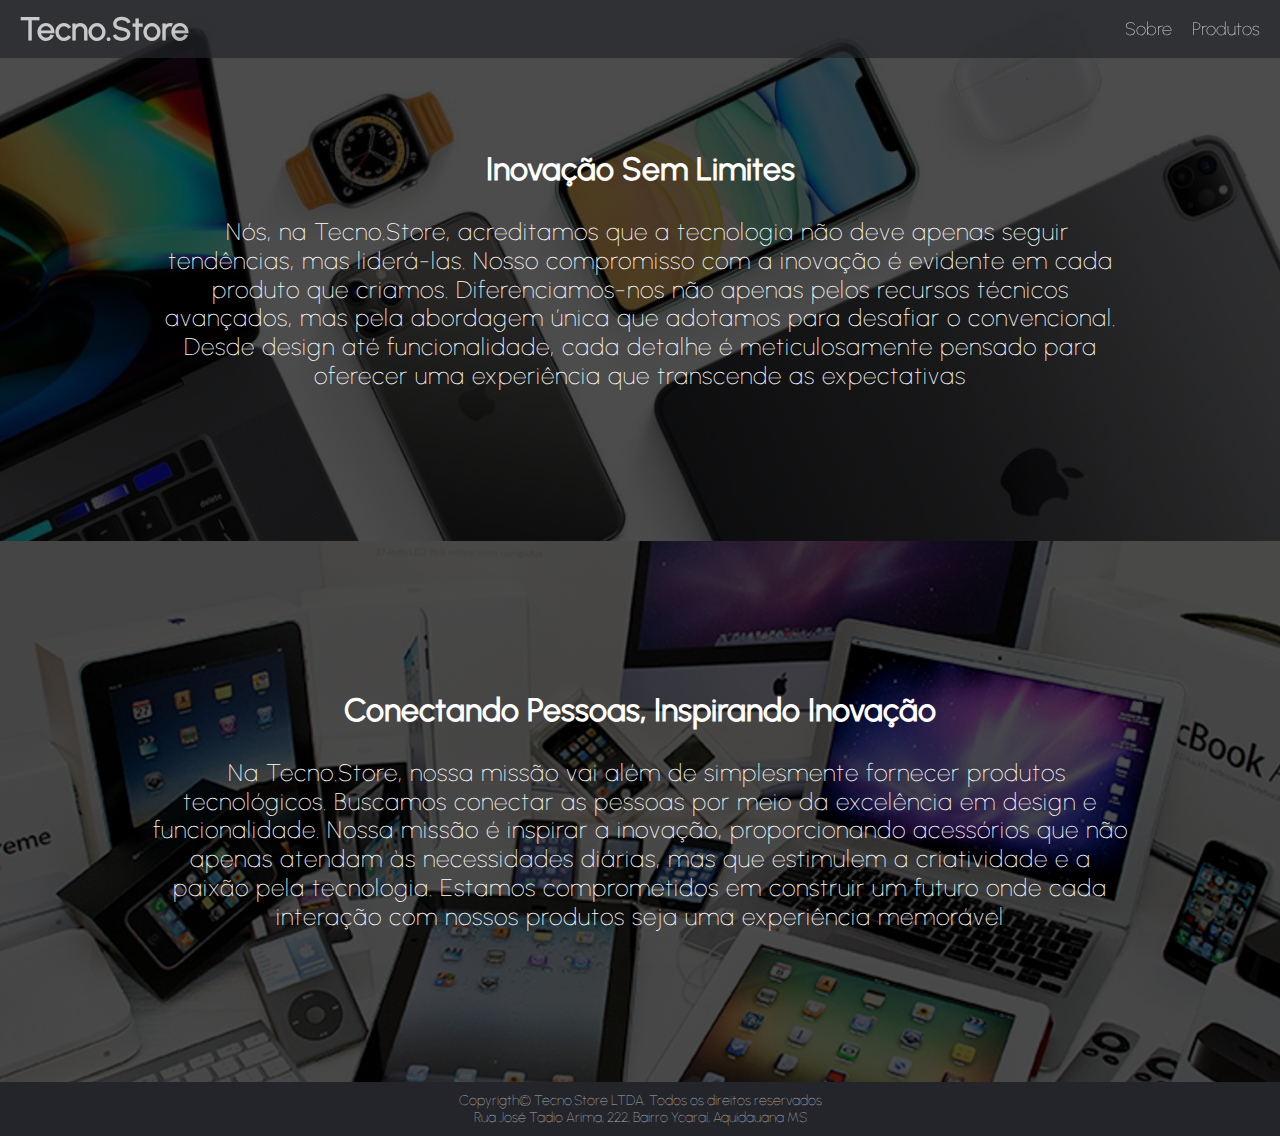
<file: pages/about.html>
<!doctype html>
<html lang="pt-BR" prefix="og: https://ogp.me/ns#">
  <head>
    <meta charset="UTF-8" />
    <meta http-equiv="X-UA-Compatible" content="IE=edge" />
    <meta name="viewport" content="width=device-width, initial-scale=1.0" />
    <title>Tecno.Store | Sobre</title>
    <link rel="shortcut icon" href="../img/fav.png" type="image/x-icon" />
    <!--CSS-->
    <link rel="stylesheet" href="../css/fonts.css" />
    <link rel="stylesheet" href="../css/header-footer.css" />
    <link rel="stylesheet" href="css/reset.css" />
    <link rel="stylesheet" href="css/about.css" />
    <link rel="stylesheet" href="../css/keyframes.css" />

    <!--Open Graph-->
    <meta property="og:title" content="Tecno.Store | Sobre" />
    <meta
      property="og:description"
      content="Os melhores produtos de tecnologia por um preço que cabe no seu bolso"
    />
    <meta property="og:type" content="website" />
    <meta property="og:url" content="https://tecnodotstore.vercel.app/pages/about.html" />
    <meta
      property="og:image"
      content="https://tecnodotstore.vercel.app/img/slides_img/laptop-wallpaper.png"
    />
  </head>
  <body>
    <header>
      <a href="../index.html"><h1 id="app-title">Tecno.Store</h1></a>
      <a href="about.html" id="about">Sobre</a>
      <a href="products.html" id="products">Produtos</a>
    </header>

    <main>
      <section class="container-info" id="container-about">
        <div class="content">
          <h2 class="title-h2">Inovação Sem Limites</h2>
          <p class="text">
            &nbsp Nós, na Tecno.Store, acreditamos que a tecnologia não deve
            apenas seguir tendências, mas liderá-las. Nosso compromisso com a
            inovação é evidente em cada produto que criamos. Diferenciamos-nos
            não apenas pelos recursos técnicos avançados, mas pela abordagem
            única que adotamos para desafiar o convencional. Desde design até
            funcionalidade, cada detalhe é meticulosamente pensado para oferecer
            uma experiência que transcende as expectativas
          </p>
        </div>
      </section>

      <section class="container-info" id="container-history">
        <div class="content">
          <h2 class="title-h2">Conectando Pessoas, Inspirando Inovação</h2>
          <p class="text">
            &nbsp Na Tecno.Store, nossa missão vai além de simplesmente fornecer
            produtos tecnológicos. Buscamos conectar as pessoas por meio da
            excelência em design e funcionalidade. Nossa missão é inspirar a
            inovação, proporcionando acessórios que não apenas atendam às
            necessidades diárias, mas que estimulem a criatividade e a paixão
            pela tecnologia. Estamos comprometidos em construir um futuro onde
            cada interação com nossos produtos seja uma experiência memorável
          </p>
        </div>
      </section>
    </main>

    <footer>
    </footer>
    <script type="module" src="../js/footer.js"></script>
  </body>
</html>
</file>
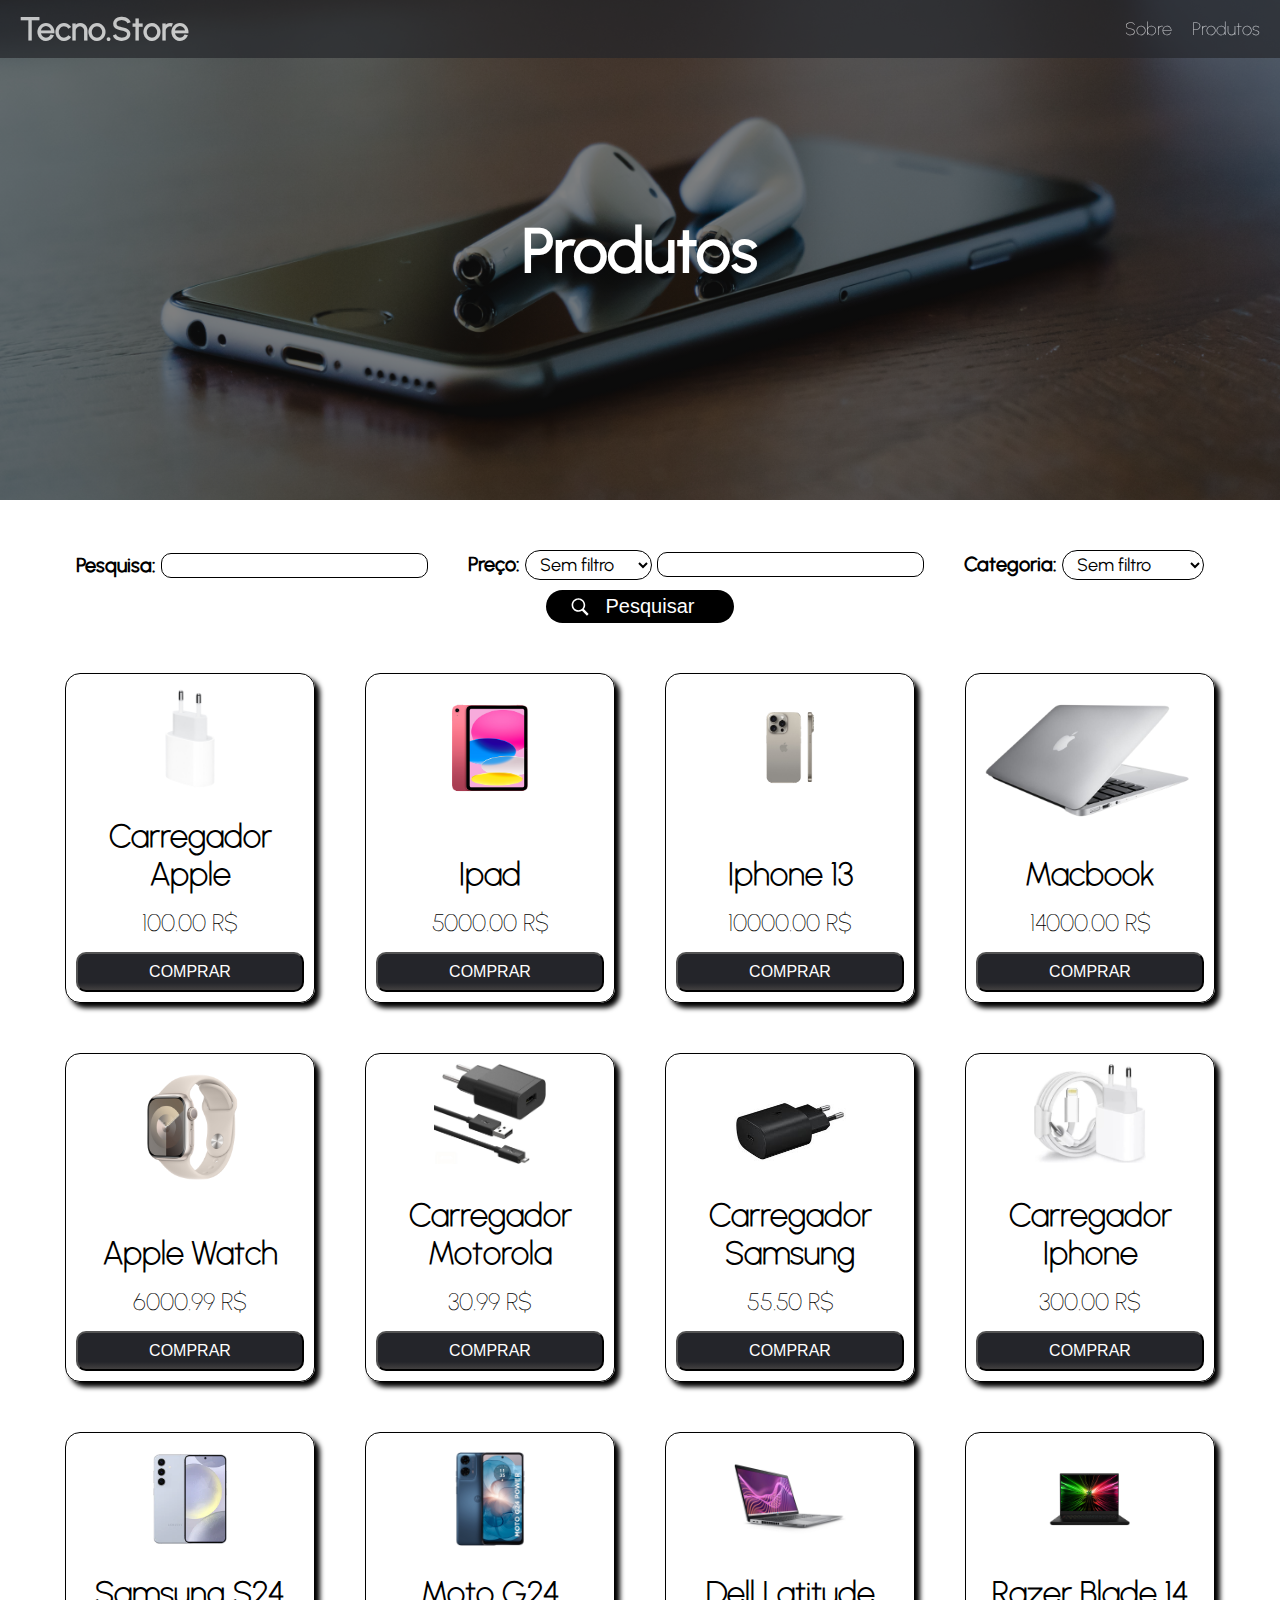
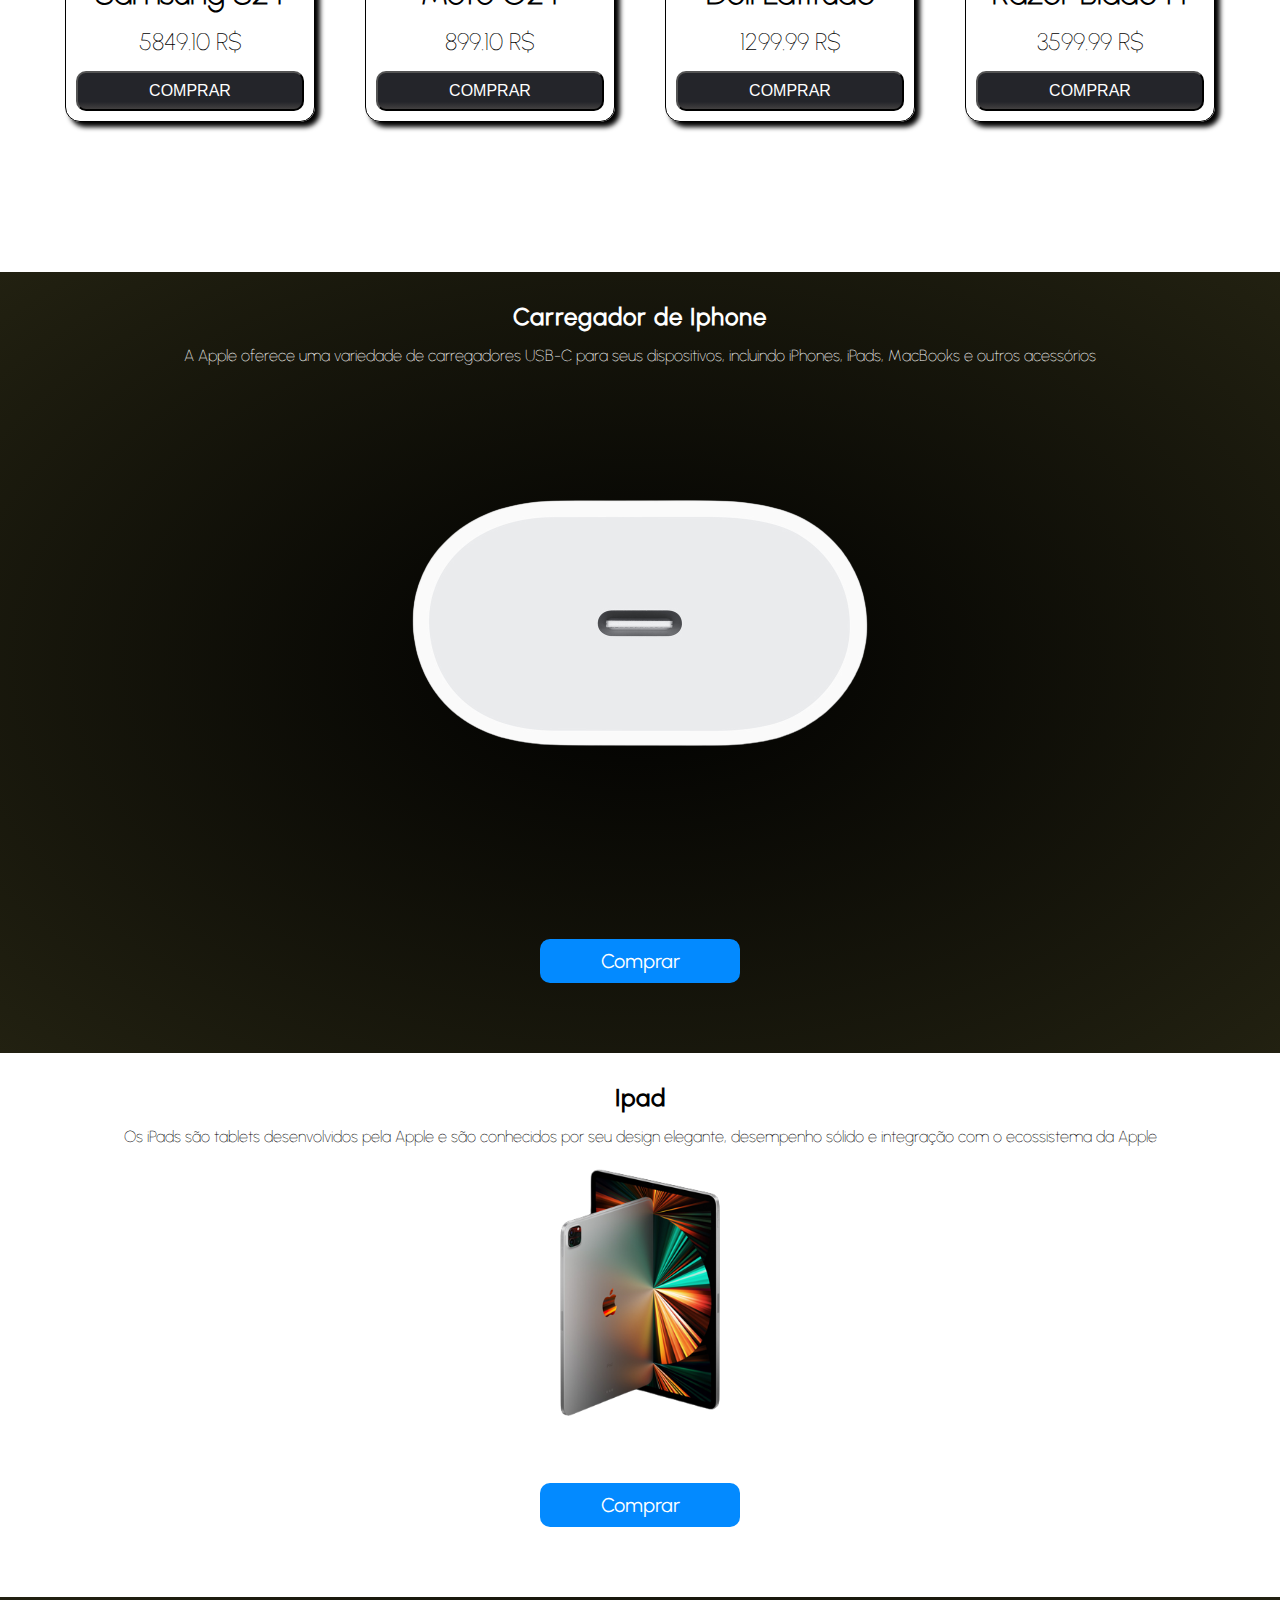
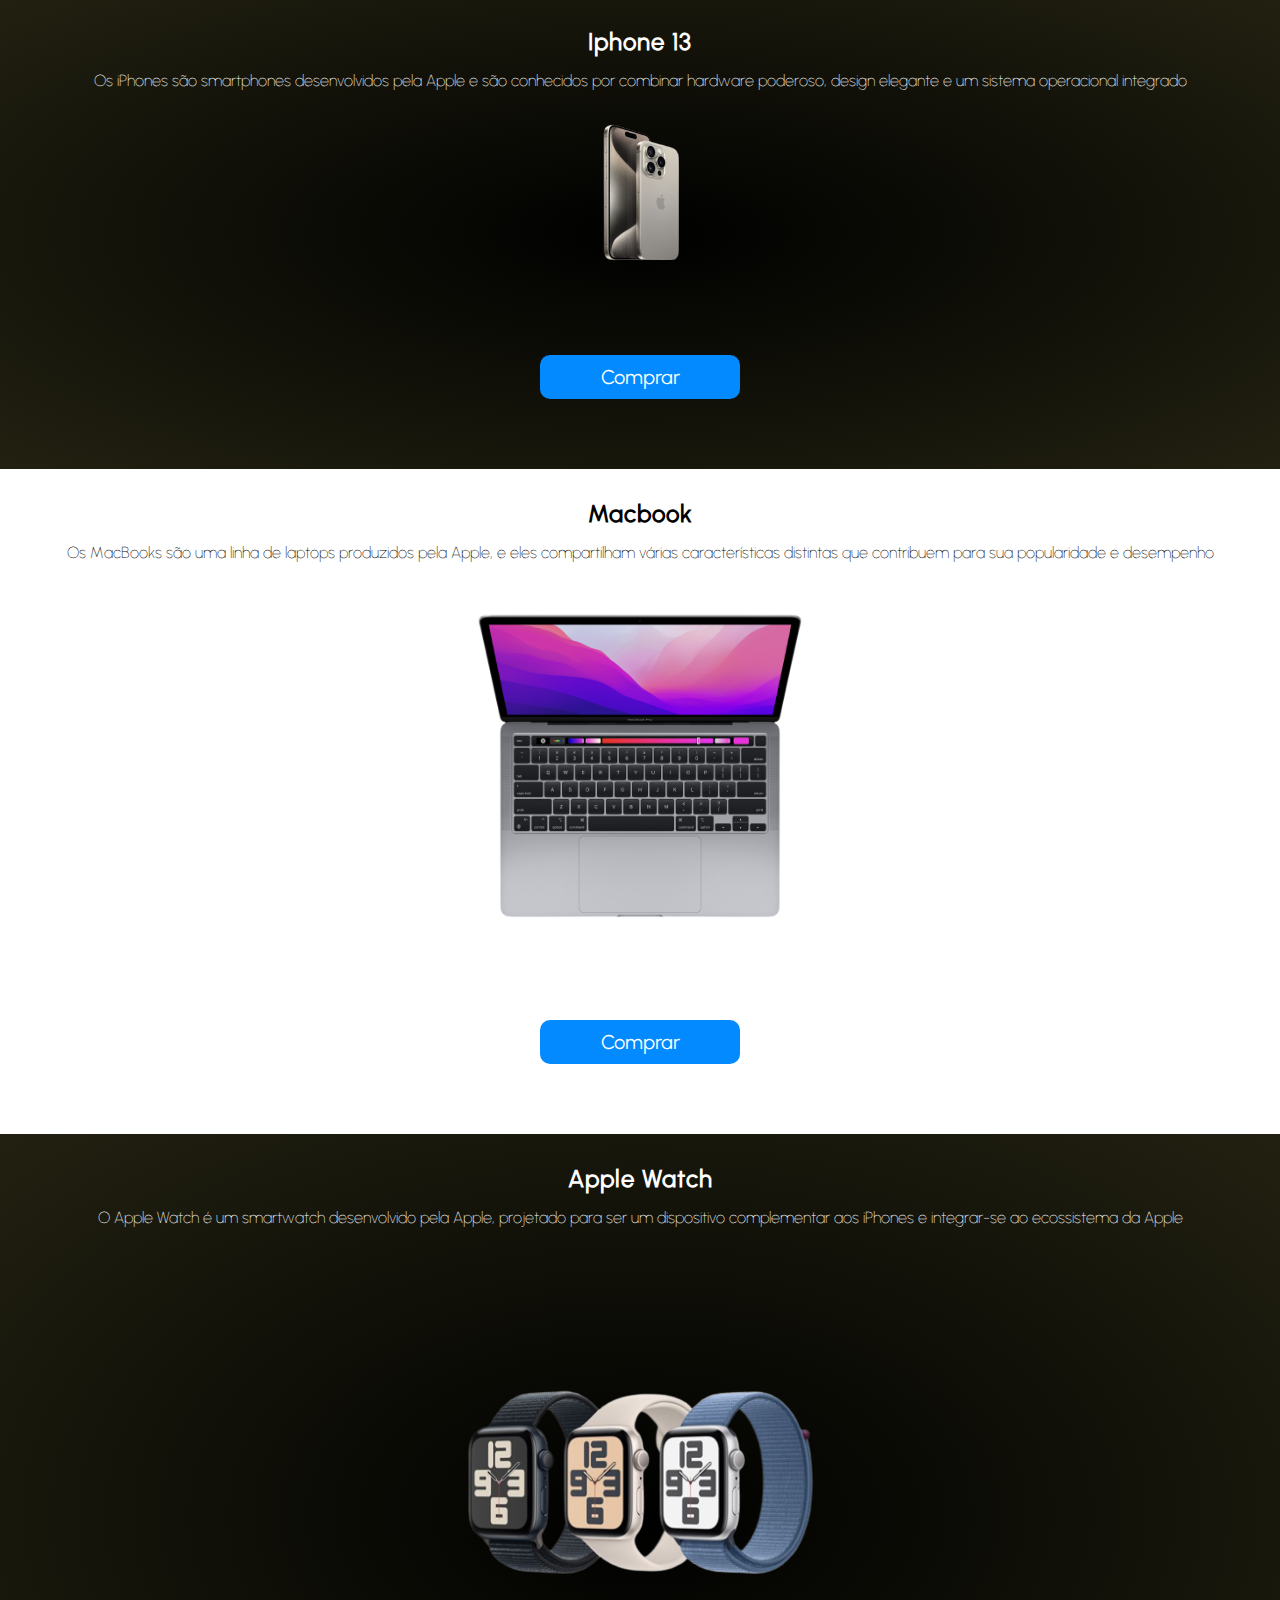
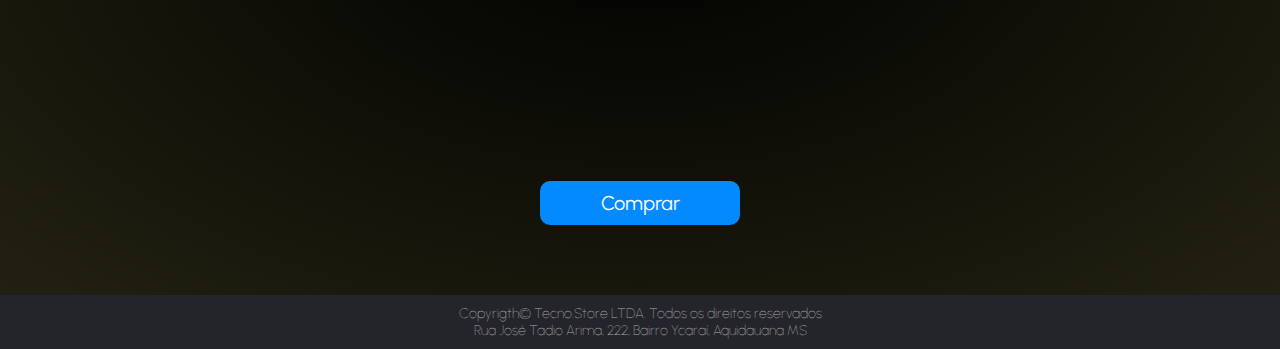
<file: pages/products.html>
<!DOCTYPE html>
<html lang="pt-BR" prefix="og: https://ogp.me/ns#">
  <head>
    <meta charset="UTF-8" />
    <meta http-equiv="X-UA-Compatible" content="IE=edge" />
    <meta name="viewport" content="width=device-width, initial-scale=1.0" />
    <title>Tecno.Store | Produtos</title>
    <link rel="shortcut icon" href="../img/fav.png" type="image/x-icon" />
    <!--CSS-->
    <link rel="stylesheet" href="../css/fonts.css" />
    <link rel="stylesheet" href="../css/styles.css">
    <link rel="stylesheet" href="../css/header-footer.css" />
    <link rel="stylesheet" href="css/reset.css" />
    <link rel="stylesheet" href="css/products.css" />
    <link rel="stylesheet" href="../css/keyframes.css" />

    <!--Open Graph-->
    <meta property="og:title" content="Tecno.Store | Produtos" />
    <meta
      property="og:description"
      content="Os melhores produtos de tecnologia por um preço que cabe no seu bolso"
    />
    <meta property="og:type" content="website" />
    <meta property="og:url" content="https://tecnodotstore.vercel.app/pages/products.html" />
    <meta
      property="og:image"
      content="https://tecnodotstore.vercel.app/img/slides_img/laptop-wallpaper.png"
    />
  </head>

  <body>
    <header>
      <a href="../index.html"><h1 id="app-title">Tecno.Store</h1></a>
      <a href="/pages/about.html" id="about">Sobre</a>
      <a href="products.html" id="products">Produtos</a>
    </header>

    <main>
      <div id="hero">
        <div id="hero-text">
          <h1>Produtos</h1>
        </div>
      </div>
      <section class="search-bar">
        <form id="formulario-pesquisa">
          <div>
            <label for="pesquisa">Pesquisa:</label>
            <input id="pesquisa" name="pesquisa" type="search" />
          </div>
          <div>
            <label for="preco">Preço:</label>
            <select name="preco" id="preco">
              <option value="-">Sem filtro</option>
              <option value="maior">Maior que</option>
              <option value="menor">Menor que</option>
              <option value="igual">Igual a</option>
            </select>
            <input id="preco-value" name="preco" type="number" />
          </div>
          <div>
            <label for="categoria">Categoria:</label>
            <select name="categoria" id="categoria" >
              <option value="-">Sem filtro</option>
              <option value="smartphone">Smartphone</option>
              <option value="carregador">Carregador</option>
              <option value="smartphone">Smartwatch</option>
              <option value="laptop">Laptop</option>
              <option value="ipad">Ipad</option>
            </select>
          </div>
          <input type="submit" value="Pesquisar" id="pesquisar-produto" />
        </form>
      </section>
      <section class="container-produtos"></section>

      <section class="container-info-produto">
        <div class="subcontainer-black" id="carregador">
          <div class="produto-info">
            <h2 class="product-name-info white-text">Carregador de Iphone</h2>
            <p class="description-produto white-text">
              A Apple oferece uma variedade de carregadores USB-C para seus
              dispositivos, incluindo iPhones, iPads, MacBooks e outros
              acessórios
            </p>
            <div class="container-img-info-product">
              <img
                src="../img/products/charger2Apple.png"
                alt="Carregador da Apple"
              />
            </div>
            <a href="https://web.whatsapp.com/">
              <button class="btn-comprar-slim">Comprar</button></a
            >
          </div>
        </div>

        <div class="subcontainer-white" id="ipad">
          <div class="produto-info">
            <h2 class="product-name-info black-text">Ipad</h2>
            <p class="description-produto black-text">
              Os iPads são tablets desenvolvidos pela Apple e são conhecidos por
              seu design elegante, desempenho sólido e integração com o
              ecossistema da Apple
            </p>
            <div class="container-img-info-product">
              <img src="../img/products/ipad2Apple.png" alt="Ipad apple" />
            </div>
            <a href="https://web.whatsapp.com/">
              <button class="btn-comprar-slim">Comprar</button>
            </a>
          </div>
        </div>

        <div class="subcontainer-black" id="iphone">
          <div class="produto-info">
            <h2 class="product-name-info white-text">Iphone 13</h2>
            <p class="description-produto white-text">
              Os iPhones são smartphones desenvolvidos pela Apple e são
              conhecidos por combinar hardware poderoso, design elegante e um
              sistema operacional integrado
            </p>
            <div class="container-img-info-product">
              <img src="../img/products/iphone2Apple.png" alt="Iphone 13" />
            </div>
            <a href="https://web.whatsapp.com/">
              <button class="btn-comprar-slim">Comprar</button>
            </a>
          </div>
        </div>

        <div class="subcontainer-white" id="macbook">
          <div class="produto-info">
            <h2 class="product-name-info black-text">Macbook</h2>
            <p class="description-produto black-text">
              Os MacBooks são uma linha de laptops produzidos pela Apple, e eles
              compartilham várias características distintas que contribuem para
              sua popularidade e desempenho
            </p>
            <div class="container-img-info-product">
              <img src="../img/products/note2Apple.png" alt="Macbook apple" />
            </div>
            <a href="https://web.whatsapp.com/">
              <button class="btn-comprar-slim">Comprar</button>
            </a>
          </div>
        </div>

        <div class="subcontainer-black" id="apple-wacth">
          <div class="produto-info">
            <h2 class="product-name-info white-text">Apple Watch</h2>
            <p class="description-produto white-text">
              O Apple Watch é um smartwatch desenvolvido pela Apple, projetado
              para ser um dispositivo complementar aos iPhones e integrar-se ao
              ecossistema da Apple
            </p>
            <div class="container-img-info-product">
              <img src="../img/products/watch2apple.png" alt="Apple Watch" />
            </div>
            <a href="https://web.whatsapp.com/">
              <button class="btn-comprar-slim">Comprar</button>
            </a>
          </div>
        </div>
      </section>
    </main>

    <footer>
    </footer>

    <script type="module" src="js/pesquisa.js"></script>
    <script type="module" src="../js/footer.js"></script>
  </body>
</html>
</file>
<file: css/fonts.css>
@font-face {
    font-family: "thin";
    src: url(fonts/Urbanist-Thin.ttf);
}

@font-face {
    font-family: "italic";
    src: url(fonts/Urbanist-ThinItalic.ttf);
}

@font-face {
    font-family: "regular";
    src: url(fonts/Urbanist-Regular.ttf);
}
</file>
<file: css/header-footer.css>
:root {
    --header-color: #24252a;
    --footer-color: #24252a;
}

header {
    background-color: var(--header-color);
    padding: 10px 20px;
    display: flex;
    align-items: center;
    filter: opacity(0.7);
    position: fixed;
    top: 0;
    width: 100%;
    box-sizing: border-box;
    z-index: 1;
}
a{
    text-decoration: none;
}
#app-title, #about, #products {
    color: #fff;
}

#app-title {
    font-family: "regular";
    margin: 0;
}

#about, #products {
    font-family: "thin";
    font-size: 18px;
    text-decoration: none;
}

#about:hover, #products:hover {
    color: #ccc;
}

#about {
    margin: 0 20px 0 auto;
}


footer {
    background-color: var(--footer-color);
    padding: 10px 20px;
}

footer p {
    color: #aaa;
    font-family: "thin";
    font-size: 14px;
    text-align: center;
}
</file>
<file: pages/css/about.css>
main{
    display: flex;
    flex-direction: column;
    align-items: center;
    justify-content: center;
    color: #ffffff;
}

#container-about{
    background: linear-gradient(rgba(0, 0, 0, 0.7), rgba(0, 0, 0, 0.7)), url(../../img/backgrounds/Fundo1.jpg);
    background-size: cover;
}
#container-history{
    background: linear-gradient(rgba(0, 0, 0, 0.7), rgba(0, 0, 0, 0.7)), url(../../img/backgrounds/Fundo2.png);
    background-size: cover;
}
.container-info{
    padding: 150px;
}
.content{
    display: flex;
    flex-direction: column;
    align-items: center;
    gap: 30px;

}
.title-h2{
    font-family: "regular";
    font-size: 2em;
    transition: 2s;
    animation: scale 2s;
}
.text{
    font-family: "thin";
    font-size: 1.5em;
    line-height: 1.2em;
    letter-spacing: 1px;
    text-align: center;
    animation: opacity 4s;
}


/*Responsividade*/
@media screen and (max-width: 600px){
    .container-info{
        padding: 100px 50px;
    }
}
</file>
<file: css/keyframes.css>
@keyframes opacity {
    from {
        opacity: 0;
    }
    to {
        opacity: 1;
    }
}

@keyframes float {
    50%{
        transform: translateY(-10%);
    }
}

@keyframes scale {
    from {
        transform: scale(0.8);
    }

    to {
        transform: scale(1);
    }
}
</file>
<file: css/styles.css>
body {
    margin: 0;
}

:root {
    --hero-image: url(../img/imgs-index/hero.jpg);
    --marketing-black-background: radial-gradient(#000, #222111);
    --marketing-white-background: #fff; 
}

#hero {
    background: linear-gradient(rgba(0, 0, 0, 0.5), rgba(0, 0, 0, 0.5)), var(--hero-image);
    height: 500px;
    padding: 10px;
    background-position: center;
    background-repeat: no-repeat;
    background-size: cover;
    position: relative;
}

#hero-text {
    position: absolute;
    top: 50%;
    left: 50%;
    transform: translate(-50%, -50%);
    color: #fff;
    width: 100%;
    animation: opacity 3s;

}

#hero-text h1 {
    text-align: center;
    font-family: "regular";
    font-size: 62px;
    animation: float infinite;
}

#hero-text p {
    text-align: center;
    font-family: "italic";
    font-size: 48px;
}

.marketing-black, .marketing-white {
    padding: 20px;
    display: flex;
    flex-direction: column;
    align-items: center;
}

.marketing-black {
    background: var(--marketing-black-background);
}

.white-title, .white-description {
    color: #fff;
}

.white-title, .black-title {
    font-family: "regular";
    font-size: 54px;
}

.white-description, .black-description {
    font-family: "thin";
    font-size: 32px;
}

.product {
    width: 30%;
    animation: float 2s infinite ease-in-out;
}

.know-more {
    margin: 40px 0;
    background-color: #038aff;
    border: none;
    width: 200px;
    padding: 10px 0;
    color: white;
    font-family: "regular";
    font-size: 20px;
    border-radius: 10px;
    cursor: pointer;
}

.marketing-white {
    background-color: var(--marketing-white-background);
}
</file>
<file: pages/css/products.css>
*{
    scroll-behavior: smooth;
    scroll-margin: 58px;
}
:root {
    --black-bg: radial-gradient(#000, #222111);
    --white-bg: #fff; 
}
.title-products{
    font-family: 'regular';
    text-align: center;
    font-size: 34px;
    margin-bottom: 40px;
}
a{
    color: #000000;
}
.container-produtos{
    display: flex;
    align-items: stretch;
    justify-content: center;
    gap: 50px;
    flex-wrap: wrap;
    margin-top: 50px;
    padding-inline: 20px;
}
.produto{
    display: flex;
    flex-direction: column;
    align-items: center;
    justify-content: space-between;
    gap: 15px;
    border: 1px solid black;
    box-shadow: 5px 5px 5px black;
    border-radius: 15px;
    padding: 10px;
    cursor: pointer;
    font-family: 'thin';
    width: 250px;
    max-height: 330px;
    height: 100%;
}
.produto:hover{
    transform: scale(1.05);
    transition: 0.3s;
}
.container-img{
    max-width: 300px;
}
.img-product{
    width: 100%;
    height: auto;
}
.reduce{
    width: 112.6px;
}
.name-and-value{
    display: flex;
    flex-direction: column;
    align-items: center;
    justify-content: flex-end;
    gap: 15px;
    flex: 1;
}
.product-name{
    font-size: 2em;
    text-align: center;
}
.product-value{
    font-size: 1.5em;
}
.btn-comprar{
    width: 100%;
    height: 40px;
    border-radius: 10px;
    color: #ffffff;
    background: linear-gradient(
        #24252a 80%,
        rgb(66, 64, 64)
    );
    font-size: 1em;
    text-transform: uppercase;
    cursor: pointer;
}

.container-info-produto{
    margin-top: 150px;
}
.subcontainer-black{
    background: var(--black-bg);
}
.subcontainer-white{
    background-color: #ffffff;
}
.produto-info{
    display: flex;
    flex-direction: column;
    align-items: center;
    gap: 15px;
    padding: 30px 20px;
}
.product-name-info{
    font-family: 'regular';
    text-align: center;
    letter-spacing: 1px;
}
.description-produto{
    font-family: 'thin';
    text-align: center;
}
.white-text{
    color: #fff;
}
.black-text{
    color: #000;
}
.container-img-info-product{
    max-width: 500px;
}
.container-img-info-product img{
    width: 100%;
    animation: float 3s infinite ease-in;
}
.btn-comprar-slim{
    margin: 40px 0;
    background-color: #038aff;
    border: none;
    width: 200px;
    padding: 10px 0;
    color: #ffffff;
    font-family: "regular";
    font-size: 20px;
    border-radius: 10px;
    cursor: pointer;
}

.search-bar{
    margin-top: 50px;
    font-family: 'regular';
    font-size: 20px;
    font-weight: bold;
    width: 100%;
    display: flex;
    justify-content: space-around;
}
#formulario-pesquisa{
    display: flex;
    align-items: center;
    justify-content: center;
    gap: 10px 40px;
    flex-wrap: wrap;
    padding: 0px 40px;
}
select{
    padding-left: 5px;
    background-color: white;
    border: 1px solid black;
    font-family: 'regular';
    font-size: 18px;
    border-radius: 20px;
    padding: 2px 10px;
}
input[type=submit]{
    font-size: 20px;
    padding: 5px 40px 5px 60px;
    cursor: pointer;
    background-color: black;
    border: none;
    color: white;
    border-radius: 20px;
    background-image: url(../../img/icons/icons8-search.svg);
    background-repeat: no-repeat;
    background-size: 20px;
    background-position: 24px;
}
input[type=submit]:hover{
    background-color: gray;
}
input[type=search], input[type=number]{
    font-size: 20px;
    border: 1px solid black;
    border-radius: 10px;
}
</file>
